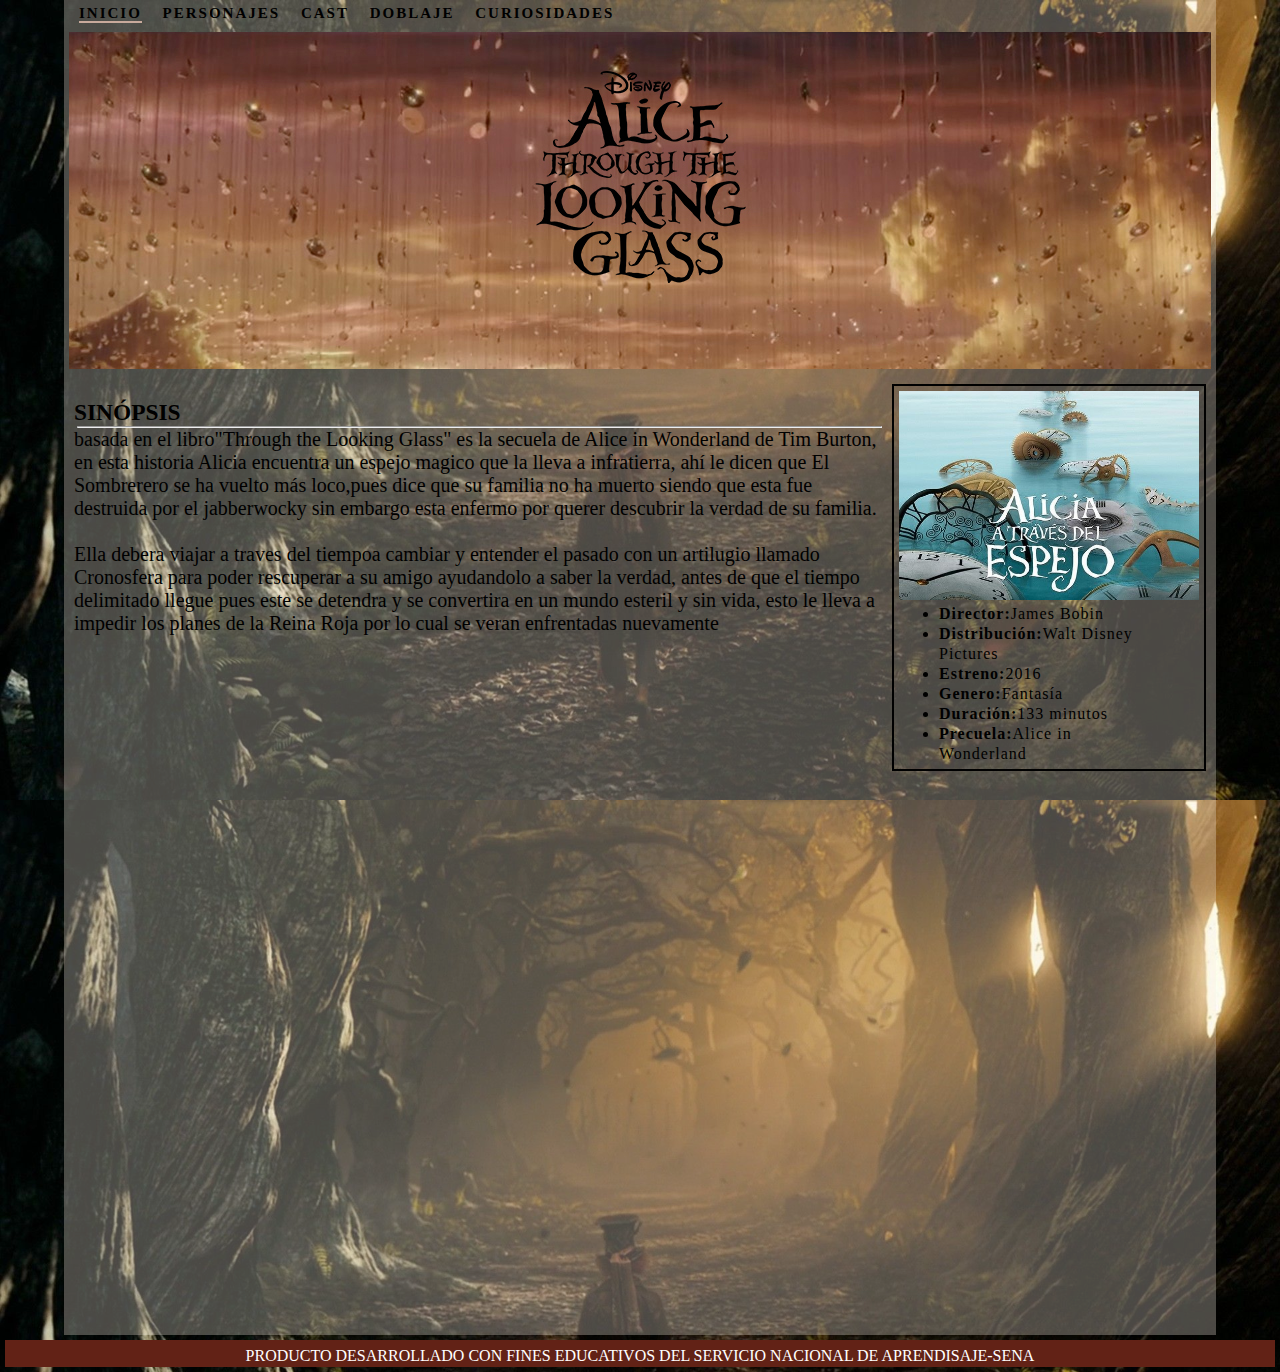
<file: index.html>
<!DOCTYPE html>
<html>
<head>
	<meta charset="utf-8">
	<link rel="stylesheet" href="css/estilos.css">
	<link rel="shortcut icon" type="favicvon.io" href="img/favicon2.png">
	<title>Inicio</title>
	<style type="text/css">
	.inicio{border-bottom: 2px solid #C8AA9C;color: #C8AA9C;}
	</style>
</head>
<body>
	<div id="contenido">

		<div id="menu">
			<a href="index.html" class="inicio">INICIO</a>
			<a href="personajes.html" class="personajes">PERSONAJES</a>
			<a href="cast.html" class="cast">CAST</a>
			<a href="doblaje2.html" class="doblaje">DOBLAJE</a>
			<a href="curiosidades2.html" class="curiosidades">CURIOSIDADES</a>
		</div>

		<div id="titulo">	 <h1>ALICE THROUGH LOOKING GLASS</h1>
		
		</div>
				<div id="general">
		<img src="img/general.jpg"id="imagenuno">
			<ul>
				<li><strong>Director:</strong>James Bobin</li>
				<li><strong>Distribución:</strong>Walt Disney Pictures</li>
				<li><strong>Estreno:</strong>2016</li>
				<li><strong>Genero:</strong>Fantasía</li>
				<li><strong>Duración:</strong>133 minutos</li>
				<li><strong>Precuela:</strong>Alice in Wonderland</li>
			</ul>
		</div>   

		<div id="resumen"><h3>SINÓPSIS</h3><hr>
			<p>basada en el libro"Through the Looking Glass" es la secuela de Alice in Wonderland de Tim Burton, en esta historia Alicia encuentra un espejo magico que la lleva a infratierra, ahí le dicen que El Sombrerero se ha vuelto más loco,pues dice que su familia no ha muerto siendo que esta fue destruida por el jabberwocky sin embargo esta enfermo por querer descubrir la verdad de su familia. </p><br><p>Ella debera viajar a traves del tiempoa cambiar y entender el pasado con un artilugio llamado Cronosfera para poder rescuperar  a su amigo ayudandolo a saber la verdad, antes de que el tiempo delimitado llegue pues este se detendra y se convertira en un mundo esteril y sin vida, esto le lleva a  impedir los planes de la Reina Roja por lo cual se veran enfrentadas nuevamente</p>
		</div>
		<div></div>

		<iframe width="1280" height="692" src="https://www.youtube.com/embed/x3IWwnNe5mc" title="YouTube video player" frameborder="0" allow="accelerometer; autoplay; clipboard-write; encrypted-media; gyroscope; picture-in-picture" allowfullscreen width="600" height="350"></iframe>
	</div>
	<div class="footer">PRODUCTO DESARROLLADO CON FINES EDUCATIVOS DEL SERVICIO NACIONAL DE APRENDISAJE-SENA</div>
</body>
</html>
</file>
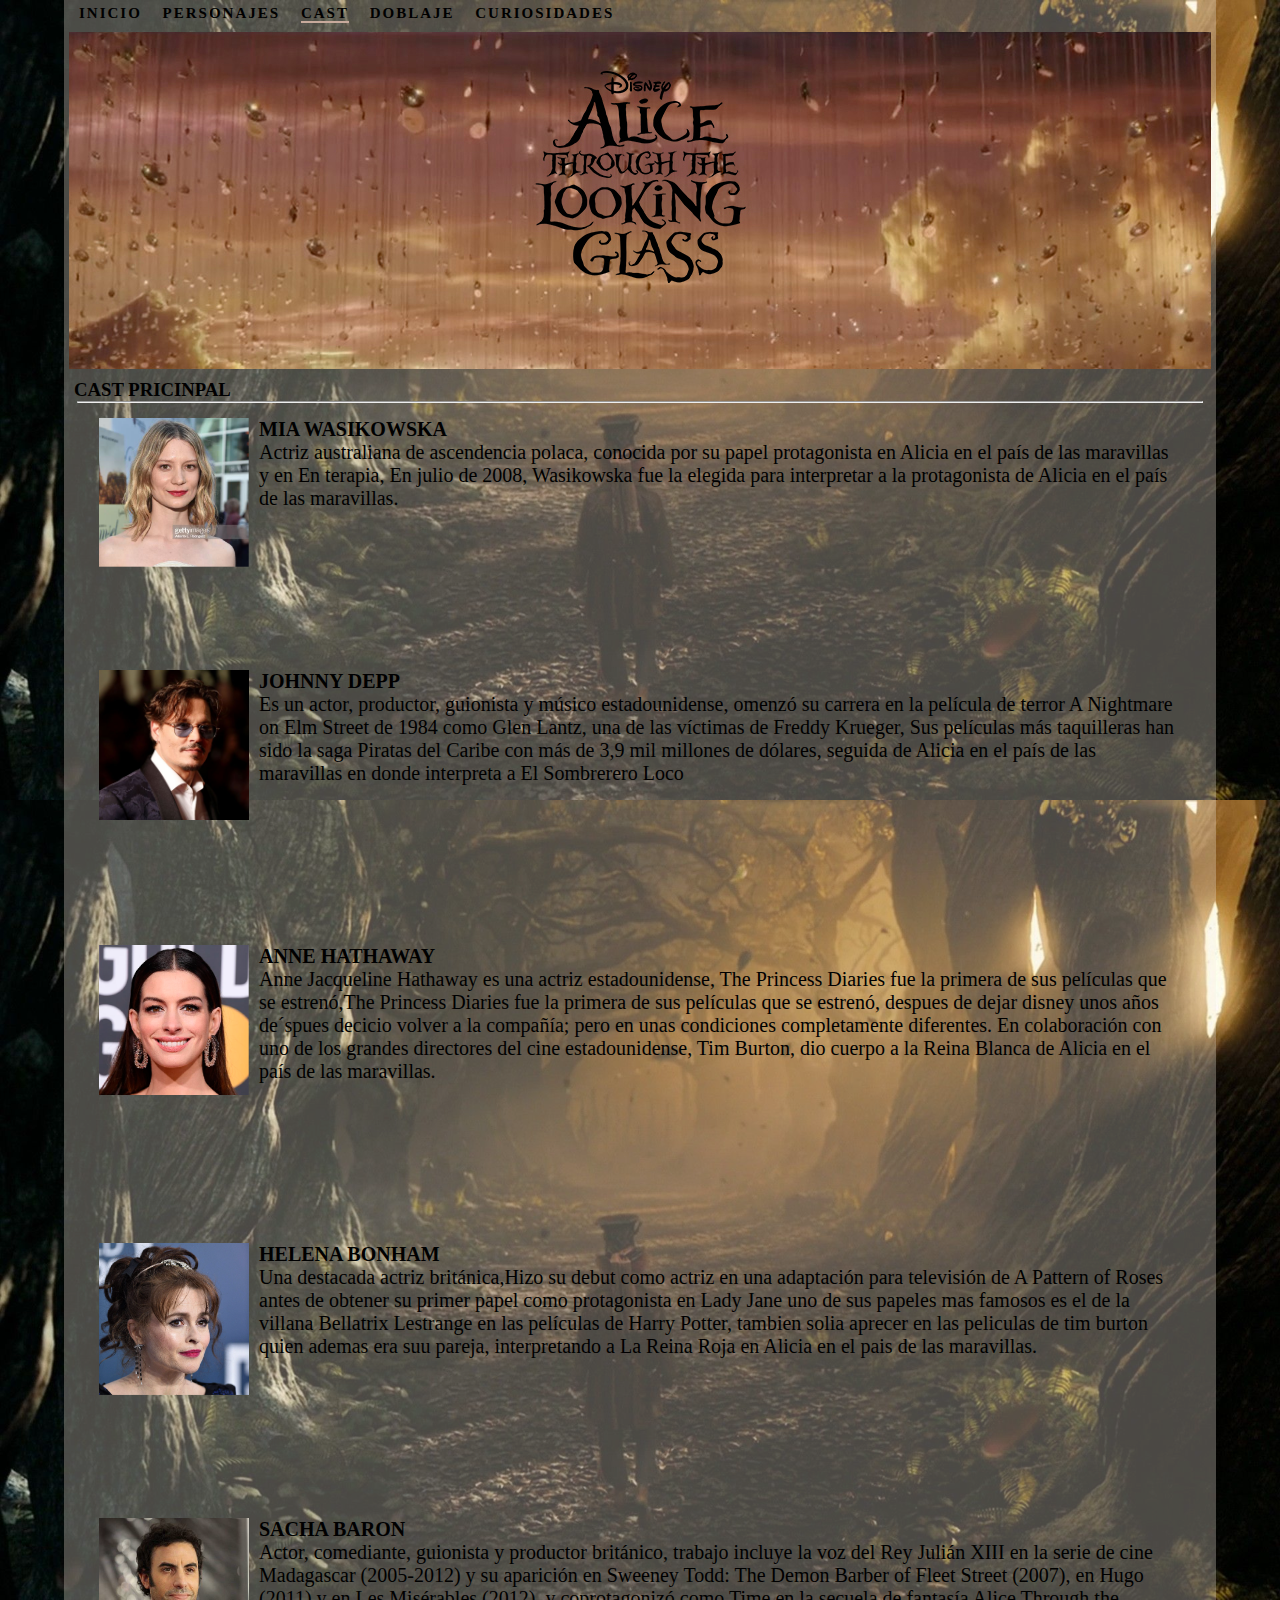
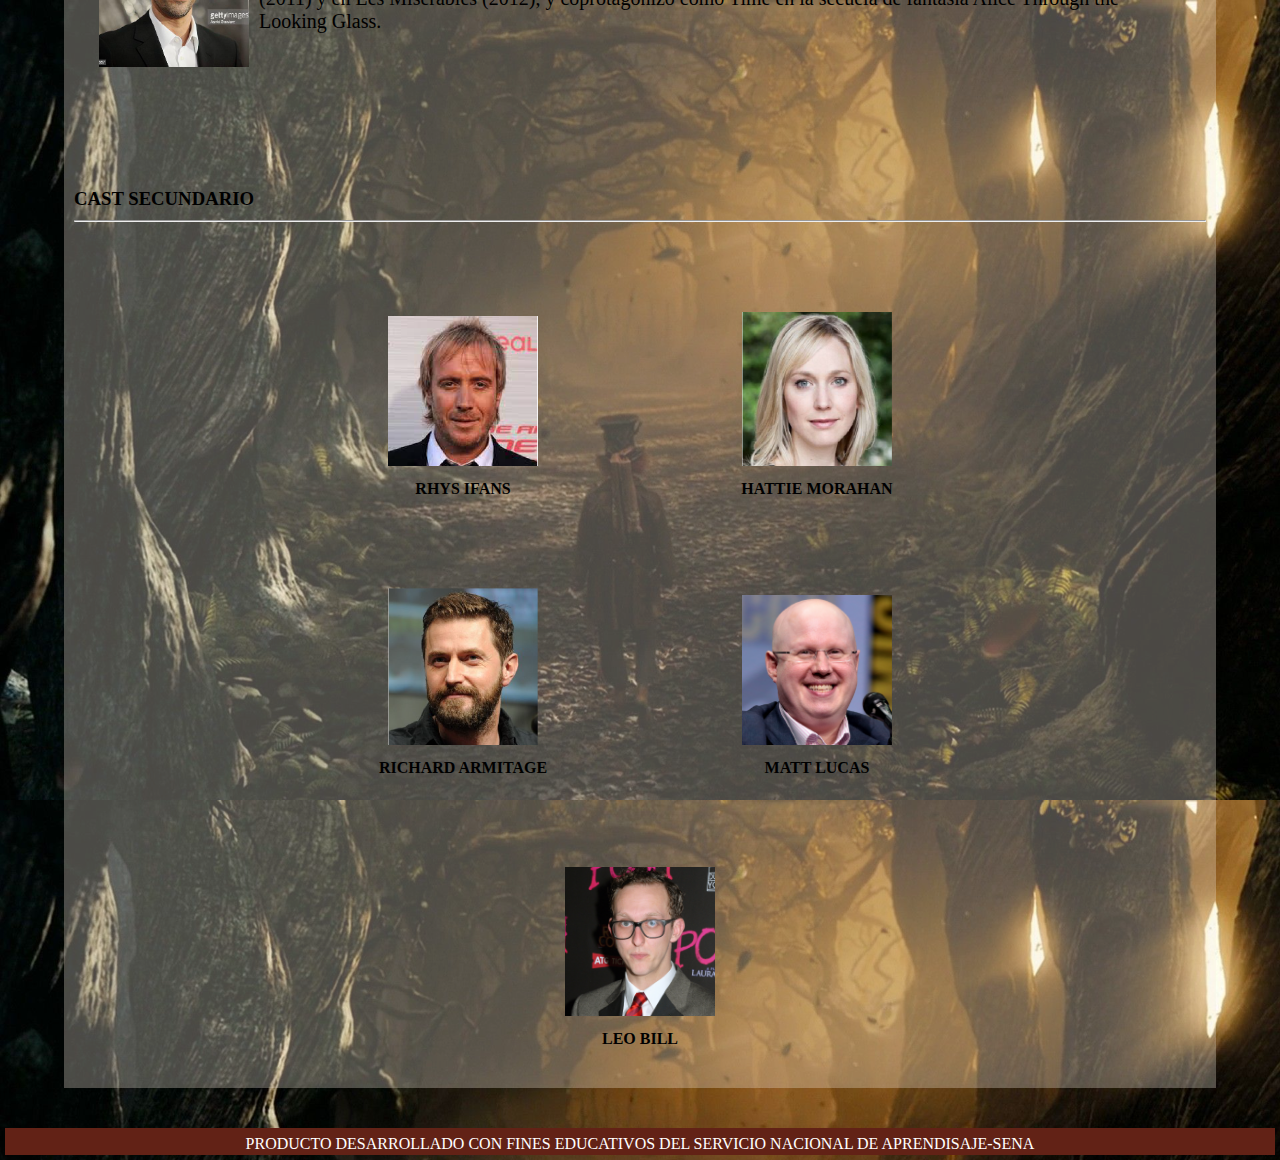
<file: cast.html>
<!DOCTYPE html>
<html>
<head>
	<meta charset="utf-8">
	<title>Cast</title>
	<link rel="stylesheet" href="css/estilos.css">
	<link rel="shortcut icon" type="favicvon.io"  href="img/favicon2.png">
	<style type="text/css">
	.cast{border-bottom: 2px solid #C8AA9C;color: #C8AA9C;}

	</style>
</head>
<body>
	<div id="contenido">
		<div id="menu">
			<a href="index.html" class="inicio">INICIO</a>
			<a href="personajes.html" class="personajes">PERSONAJES</a>
			<a href="cast.html" class="cast">CAST</a>
			<a href="doblaje2.html" class="doblaje">DOBLAJE</a>
			<a href="curiosidades2.html" class="curiosidades">CURIOSIDADES</a>
		</div>

		<div id="titulo">
			 <h1>ALICE THROUGH LOOKING GLASS</h1>
		</div>   
		<div id="principales"><h3>CAST PRICINPAL</h3><hr>
			<div class="separacion"><img src="img/mia.png" class="imagenes">	
			<h4>MIA WASIKOWSKA</h4>
			Actriz australiana de ascendencia polaca, conocida por su papel protagonista en Alicia en el país de las maravillas y en En terapia, En julio de 2008, Wasikowska fue la elegida para interpretar a la protagonista de Alicia en el país de las maravillas.</div>
			<div class="separacion"><img src="img/johnnydepp.jpg" class="imagenes">	
			<h4>JOHNNY DEPP</h4>
			Es un actor, productor, guionista y músico estadounidense, omenzó su carrera en la película de terror A Nightmare on Elm Street de 1984 como Glen Lantz, una de las víctimas de Freddy Krueger, Sus películas más taquilleras han sido la saga Piratas del Caribe con más de 3,9 mil millones de dólares, seguida de Alicia en el país de las maravillas en donde interpreta a El Sombrerero Loco</div>
			<div class="separacion"><img src="img/anne2.png" class="imagenes">	
			<h4>ANNE HATHAWAY</h4>
			Anne Jacqueline Hathaway es una actriz estadounidense, The Princess Diaries fue la primera de sus películas que se estrenó,The Princess Diaries fue la primera de sus películas que se estrenó, despues de dejar disney unos años de´spues decicio  volver a la compañía; pero en unas condiciones completamente diferentes. En colaboración con uno de los grandes directores del cine estadounidense, Tim Burton, dio cuerpo a la Reina Blanca de Alicia en el país de las maravillas.</div>
			<div class="separacion"><img src="img/helena.png" class="imagenes">	
			<h4>HELENA BONHAM</h4>
			 Una destacada actriz británica,Hizo su debut como actriz en una adaptación para televisión de A Pattern of Roses antes de obtener su primer papel como protagonista en Lady Jane uno de sus papeles mas famosos es el de la villana Bellatrix Lestrange en las películas de Harry Potter, tambien solia aprecer en las peliculas de tim burton quien ademas era suu pareja, interpretando a La Reina Roja en Alicia en el pais de las maravillas.</div>
			 <div class="separacion"><img src="img/sasha.png" class="imagenes">	 
			<h4>SACHA BARON</h4>
			Actor, comediante, guionista y productor británico, trabajo incluye la voz del Rey Julián XIII en la serie de cine Madagascar (2005-2012) y su aparición en Sweeney Todd: The Demon Barber of Fleet Street (2007), en Hugo (2011) y en Les Misérables (2012),  y coprotagonizó como Time en la secuela de fantasía Alice Through the Looking Glass.</div></div>
			<div>
				<h3 style="margin: 10px;">CAST SECUNDARIO</h3><hr style="margin: 0 10px;">
		    <div class="secundarios">
			<div class="uno"><img src="img/rhys.png" alt="rizk hightopp Alicia a traves del espejo">
			<h4>RHYS IFANS</h4></div>
			<div class="uno"><img src="img/hattie.png" alt="reina elsemere de alicia a traves de espejo">
			<h4>HATTIE MORAHAN</h4></div>
			<div class="uno"><img src="img/richard.png"alt="rey orleon Alicia a traves del espejo">
			<h4>RICHARD ARMITAGE</h4></div>
			<div class="uno"><img src="img/matt.png" alt="tweedle's Alicia a traves del espejo">
			<h4>MATT LUCAS</h4></div>
			<div class="uno"><img src="img/leo.png"alt="hamish Alicia a traves del espejo">
			<h4>LEO BILL</h4>
		</div></div>
	</div></div>
<div class="footer">PRODUCTO DESARROLLADO CON FINES EDUCATIVOS DEL SERVICIO NACIONAL DE APRENDISAJE-SENA</div>
</body>
</html>
</file>
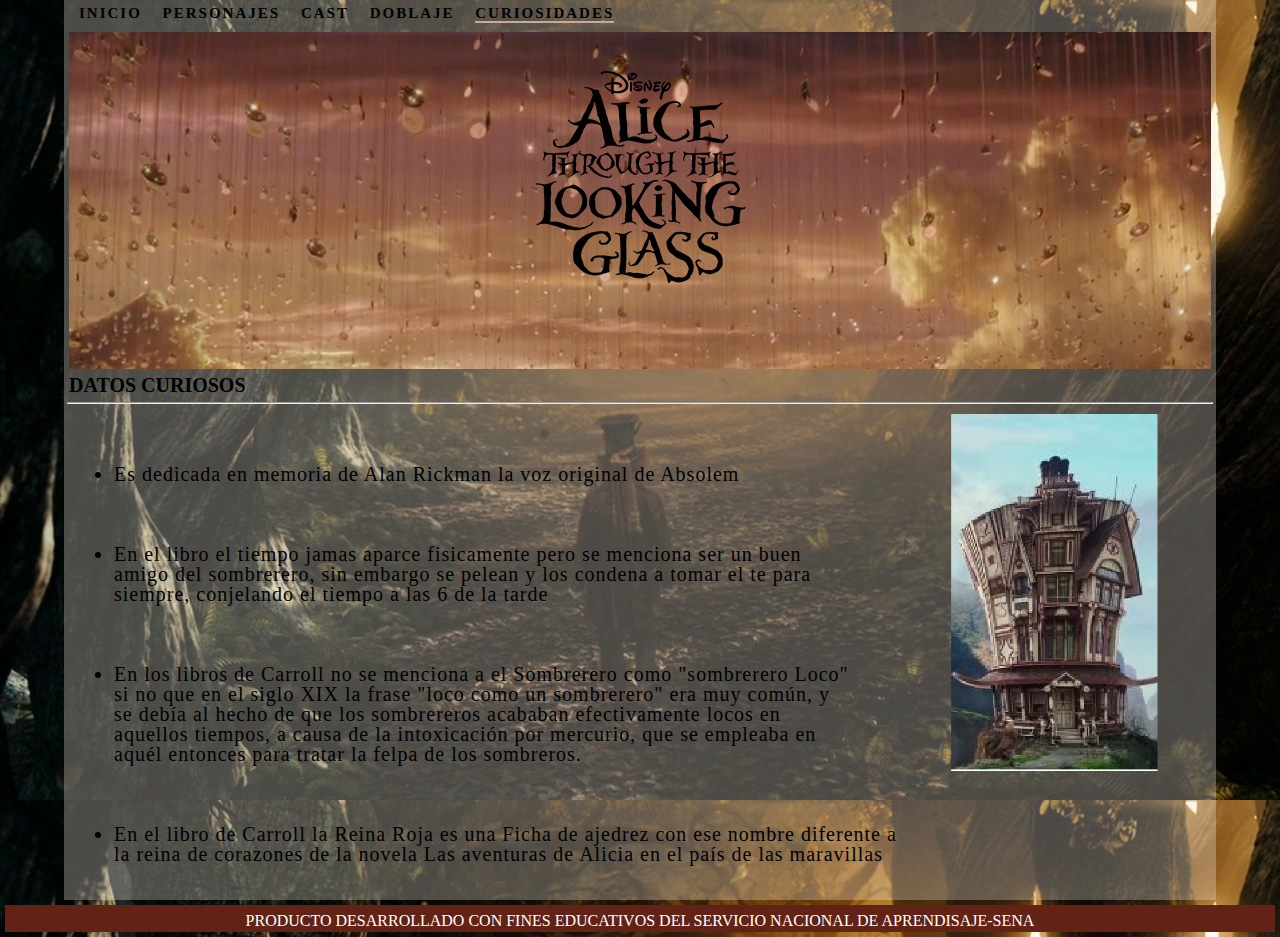
<file: Curiosidades.html>
<!DOCTYPE html>
<html>
<head>
	<meta charset="utf-8">
	<title>Curiosidades</title>
	<style type="text/css">
	.curiosidades{border-bottom: 2px solid #C8AA9C;color: #C8AA9C;}
	#contenido {height: 900px;}
	</style>
	<link rel="stylesheet" href="css/estilos.css">
	<link rel="shortcut icon" type="favicvon.io" href="img/favicon2.png">
</head>
<body>
	<div id="contenido">
	<div id="menu">
			<a href="index.html" class="inicio">INICIO</a>
			<a href="personajes.html" class="personajes">PERSONAJES</a>
			<a href="cast.html" class="cast">CAST</a>
			<a href="doblaje.html" class="doblaje">DOBLAJE</a>
			<a href="curiosidades.html" class="curiosidades">CURIOSIDADES</a>
		</div>

		<div id="titulo">	<h1>ALICE THROUGH LOOKING GLASS</h1>
		
		</div>
		<div id="facts">
		<h2>DATOS CURIOSOS</h2><hr>
			
		<div id="imagen2">	<img src="img/Ssombrerero.png" alt="casa del sombrerero"> </div>
	
			<div id="datos">
			<ul>
				<div class="list"><li>Es dedicada en memoria de Alan Rickman la voz original de Absolem</li></div>
				<div class="list"><li>En el libro el tiempo jamas aparce fisicamente pero se menciona ser un buen amigo del sombrerero, sin embargo se pelean y los condena a tomar el te para siempre, conjelando el tiempo a las 6 de la tarde</li></div>
				<div class="list"><li>En los libros de Carroll no se menciona a el Sombrerero como "sombrerero Loco" si no que en el siglo XIX  la frase "loco como un sombrerero" era muy común, y se debía al hecho de que los sombrereros acababan efectivamente locos en aquellos tiempos, a causa de la intoxicación por mercurio, que se empleaba en aquél entonces para tratar la felpa de los sombreros. </li></div>
				<div class="list"><li>En el libro de Carroll la Reina Roja es una Ficha de ajedrez con ese nombre diferente a la reina de corazones de la novela Las aventuras de Alicia en el país de las maravillas  </li></div>
			</ul>
		</div>
        </div>
 	</div>
	<div class="footer">PRODUCTO DESARROLLADO CON FINES EDUCATIVOS DEL SERVICIO NACIONAL DE APRENDISAJE-SENA</div>
</body>
</html>
</file>
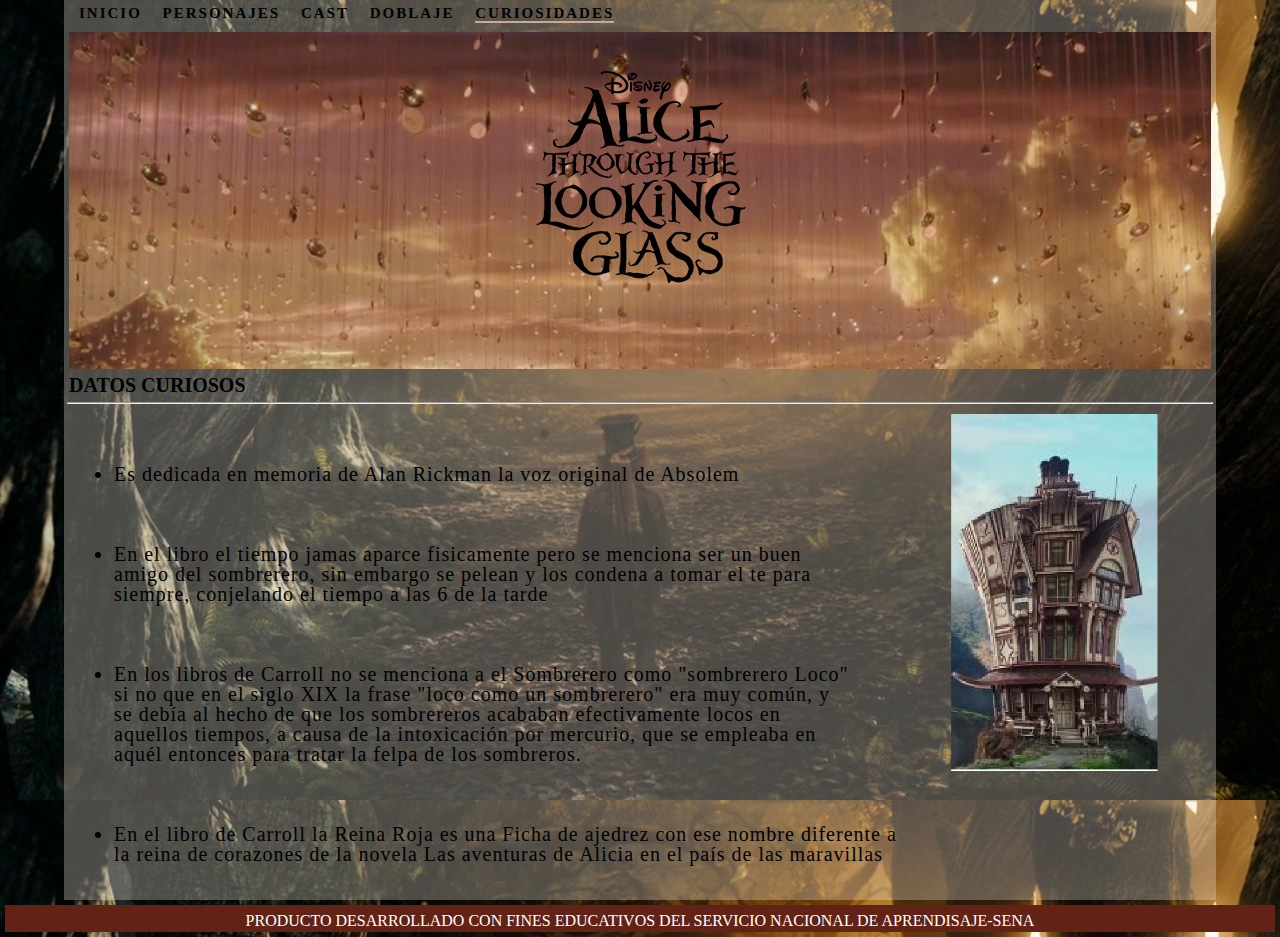
<file: curiosidades2.html>
<!DOCTYPE html>
<html>
<head>
	<meta charset="utf-8">
	<title>Curiosidades</title>
	<style type="text/css">
	.curiosidades{border-bottom: 2px solid #C8AA9C;color: #C8AA9C;}
	#contenido {height: 900px;}
	</style>
	<link rel="stylesheet" href="css/estilos.css">
	<link rel="shortcut icon" type="favicvon.io" href="img/favicon2.png">
</head>
<body>
	<div id="contenido">
	<div id="menu">
			<a href="index.html" class="inicio">INICIO</a>
			<a href="personajes.html" class="personajes">PERSONAJES</a>
			<a href="cast.html" class="cast">CAST</a>
			<a href="doblaje2.html" class="doblaje">DOBLAJE</a>
			<a href="curiosidades2.html" class="curiosidades">CURIOSIDADES</a>
		</div>

		<div id="titulo">	<h1>ALICE THROUGH LOOKING GLASS</h1>
		
		</div>
		<div id="facts">
		<h2>DATOS CURIOSOS</h2><hr>
			
		<div id="imagen2">	<img src="img/Ssombrerero.png" alt="casa del sombrerero"> </div>
	
			<div id="datos">
			<ul>
				<div class="list"><li>Es dedicada en memoria de Alan Rickman la voz original de Absolem</li></div>
				<div class="list"><li>En el libro el tiempo jamas aparce fisicamente pero se menciona ser un buen amigo del sombrerero, sin embargo se pelean y los condena a tomar el te para siempre, conjelando el tiempo a las 6 de la tarde</li></div>
				<div class="list"><li>En los libros de Carroll no se menciona a el Sombrerero como "sombrerero Loco" si no que en el siglo XIX  la frase "loco como un sombrerero" era muy común, y se debía al hecho de que los sombrereros acababan efectivamente locos en aquellos tiempos, a causa de la intoxicación por mercurio, que se empleaba en aquél entonces para tratar la felpa de los sombreros. </li></div>
				<div class="list"><li>En el libro de Carroll la Reina Roja es una Ficha de ajedrez con ese nombre diferente a la reina de corazones de la novela Las aventuras de Alicia en el país de las maravillas  </li></div>
			</ul>
		</div>
        </div>
 	</div>
	<div class="footer">PRODUCTO DESARROLLADO CON FINES EDUCATIVOS DEL SERVICIO NACIONAL DE APRENDISAJE-SENA</div>
</body>
</html>
</file>
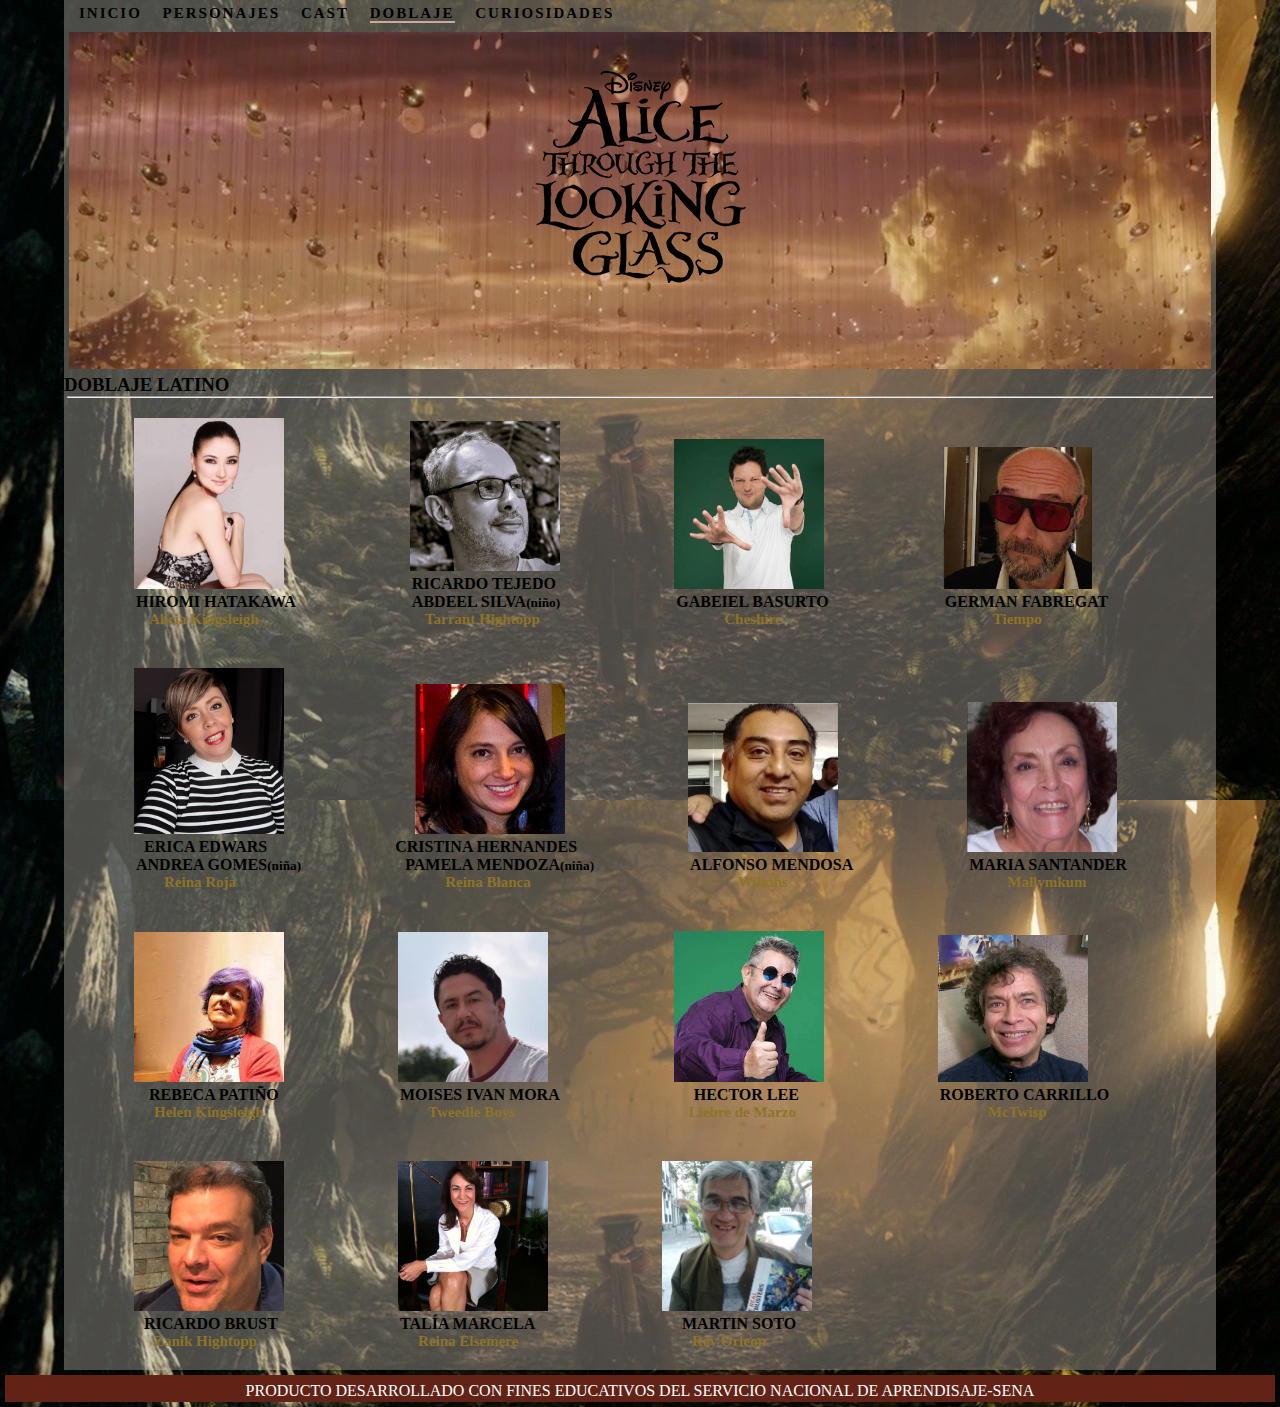
<file: Doblaje.html>
<!DOCTYPE html>
<html>
<head>
	<meta charset="utf-8">
	<title>Doblaje</title>
	<style type="text/css">
	.doblaje{border-bottom: 2px solid #C8AA9C;color: #C8AA9C;}
	</style>
	<link rel="stylesheet" href="css/estilos.css">
	<link rel="shortcut icon" type="favicvon.io" href="img/favicon2.png">
</head>
<body>
	<div id="contenido">
	<div id="menu">
			<a href="index.html" class="inicio">INICIO</a>
			<a href="personajes.html" class="personajes">PERSONAJES</a>
			<a href="cast.html" class="cast">CAST</a>
			<a href="doblaje.html" class="doblaje">DOBLAJE</a>
			<a href="curiosidades.html" class="curiosidades">CURIOSIDADES</a>
		</div>

		<div id="titulo">	 <h1>ALICE THROUGH LOOKING GLASS</h1>
			 
		</div>  
			<div id="doblaje"><h3>DOBLAJE LATINO</h3> <hr>
			<div class="actor"><img src="img/Hiromi.jpg" alt="voz de alicia español latino">
			<h4>HIROMI HATAKAWA</h4>
			<h6>Alicia Kingsleigh</h6></div>
			<div class="actor"><img src="img/rtejedo.jpg" alt="voz de el sombrerero español latino">
			<h4>RICARDO TEJEDO</h4>
			<h4>ABDEEL SILVA<small>(niño)</small></h4>
			<h6>Tarrant Hightopp</h6></div>
			<div class="actor"><img src="img/basurto.jpg"alt="voz de cheshire español latino">
			<h4>GABEIEL BASURTO</h4>
			<h6 style="margin-left: 50px">Cheshire</h6></div>
			<div class="actor"><img src="img/faabregat.png" alt="voz de el tiempo español latino">
			<h4>GERMAN FABREGAT</h4>
			<h6 style="margin-left: 50px">Tiempo</h6></div>
			<div class="actor"><img src="img/eedwards.png"alt="voz de la reina roja español latino">
			<h4  style="margin-left: 10px;">ERICA EDWARS</h4>
			<h4>ANDREA GOMES<small>(niña)</small></h4>
			<h6  style="margin-left: 30px;">Reina Roja</h6></div>
			<div class="actor"><img src="img/chernandez.png" alt="voz de la reina blanca español latino">
			<h4  style="margin-left: -20px;">CRISTINA HERNANDES</h4>
			<h4 style="margin-left: -10px;">PAMELA MENDOZA<small>(niña)</small></h4>
			<h6  style="margin-left: 30px;">Reina Blanca</h6></div>
			<div class="actor" style="margin-left: 50px;"><img src="img/amendoza.png" alt="voz de wilkins español latino">
			<h4>ALFONSO MENDOSA</h4>
			<h6  style="margin-left: 50px">Wilkins</h6></div>
			<div class="actor"><img src="img/msantander.png"alt="voz de mallymkum español latino">
			<h4>MARIA SANTANDER</h4>
			<h6  style="margin-left: 40px">Mallymkum</h6></div>
			<div class="actor"><img src="img/rpatiño.jpg" alt="voz de helen español latino">
			<h4  style="margin-left: 15px">REBECA PATIÑO</h4>
			<h6  style="margin-left: 20px">Helen Kingsleigh</h6></div>
			<div class="actor"><img src="img/imora.jpg"alt="voz de los tweedles español latino">
			<h4>MOISES IVAN MORA</h4>
			<h6 style="margin-left: 30px;">Tweedle Boys</h6></div>
			<div class="actor"><img src="img/elee.jpg" alt="voz de la liebre de marzo español latino">
			<h4 style="margin-left: 20px">HECTOR LEE</h4>
			<h6>Liebre de Marzo</h6></div>
			<div class="actor"><img src="img/rcarrillo.png" alt="voz de mctwisp español latino">
			<h4>ROBERTO CARRILLO</h4>
			<h6  style="margin-left: 50px">McTwisp</h6></div>
			<div class="actor"><img src="img/rbrust.jpg"alt="voz de zanik hightopp español latino">
			<h4  style="margin-left: 10px">RICARDO BRUST</h4>
			<h6 style="margin-left: 20px">Zanik Hightopp</h6></div>
			<div class="actor"><img src="img/tmarcela.png" alt="voz de la reina elsemere español latino">
			<h4>TALÍA MARCELA</h4>
			<h6 style="margin-left: 20px">Reina Elsemere</h6></div>
			<div  class="actor"><img src="img/msoto.png"alt="voz de el rey orleon español latino">
			<h4  style="margin-left: 20px;">MARTIN SOTO</h4>
			<h6  style="margin-left: 30px;">Rey Orleon</h6></div>
		</div>
	</div>
	</div>
	<div class="footer">PRODUCTO DESARROLLADO CON FINES EDUCATIVOS DEL SERVICIO NACIONAL DE APRENDISAJE-SENA</div>
</body>
</html>
</file>
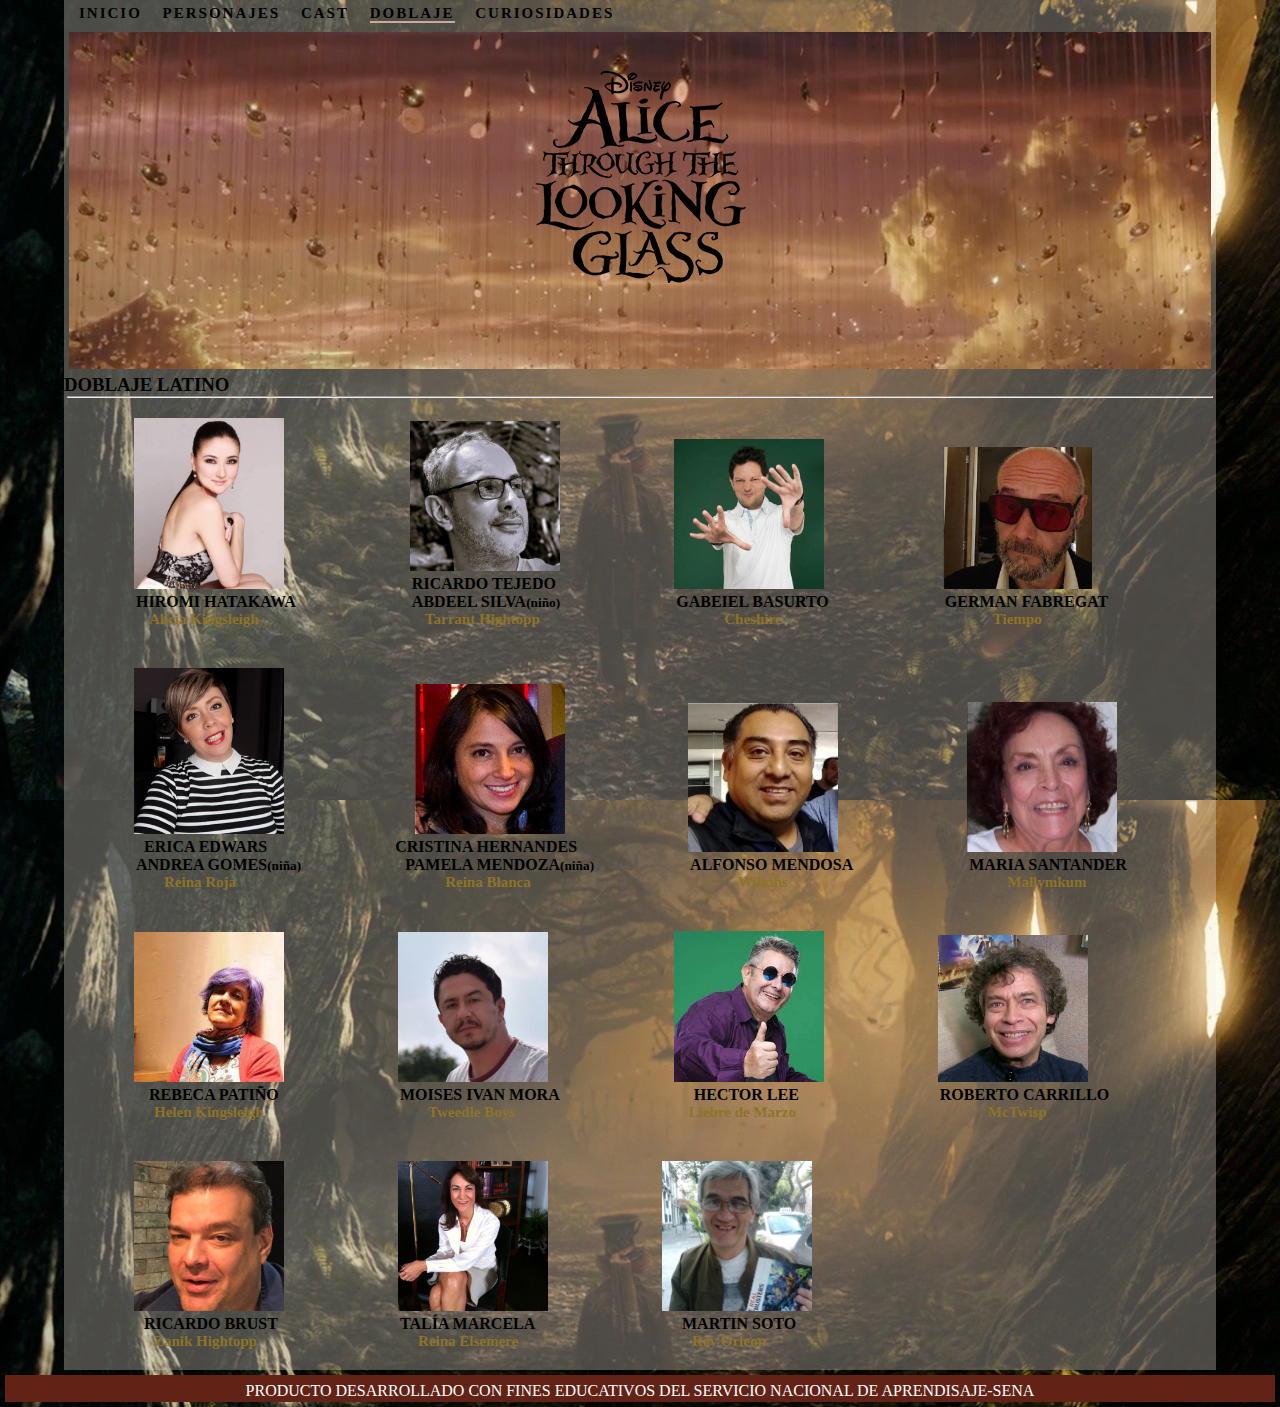
<file: doblaje2.html>
<!DOCTYPE html>
<html>
<head>
	<meta charset="utf-8">
	<title>Doblaje</title>
	<style type="text/css">
	.doblaje{border-bottom: 2px solid #C8AA9C;color: #C8AA9C;}
	</style>
	<link rel="stylesheet" href="css/estilos.css">
	<link rel="shortcut icon" type="favicvon.io" href="img/favicon2.png">
</head>
<body>
	<div id="contenido">
	<div id="menu">
			<a href="index.html" class="inicio">INICIO</a>
			<a href="personajes.html" class="personajes">PERSONAJES</a>
			<a href="cast.html" class="cast">CAST</a>
			<a href="doblaje2.html" class="doblaje">DOBLAJE</a>
			<a href="curiosidades2.html" class="curiosidades">CURIOSIDADES</a>
		</div>

		<div id="titulo">	 <h1>ALICE THROUGH LOOKING GLASS</h1>
			 
		</div>  
			<div id="doblaje"><h3>DOBLAJE LATINO</h3> <hr>
			<div class="actor"><img src="img/Hiromi.jpg" alt="voz de alicia español latino">
			<h4>HIROMI HATAKAWA</h4>
			<h6>Alicia Kingsleigh</h6></div>
			<div class="actor"><img src="img/rtejedo.jpg" alt="voz de el sombrerero español latino">
			<h4>RICARDO TEJEDO</h4>
			<h4>ABDEEL SILVA<small>(niño)</small></h4>
			<h6>Tarrant Hightopp</h6></div>
			<div class="actor"><img src="img/basurto.jpg"alt="voz de cheshire español latino">
			<h4>GABEIEL BASURTO</h4>
			<h6 style="margin-left: 50px">Cheshire</h6></div>
			<div class="actor"><img src="img/faabregat.png" alt="voz de el tiempo español latino">
			<h4>GERMAN FABREGAT</h4>
			<h6 style="margin-left: 50px">Tiempo</h6></div>
			<div class="actor"><img src="img/eedwards.png"alt="voz de la reina roja español latino">
			<h4  style="margin-left: 10px;">ERICA EDWARS</h4>
			<h4>ANDREA GOMES<small>(niña)</small></h4>
			<h6  style="margin-left: 30px;">Reina Roja</h6></div>
			<div class="actor"><img src="img/chernandez.png" alt="voz de la reina blanca español latino">
			<h4  style="margin-left: -20px;">CRISTINA HERNANDES</h4>
			<h4 style="margin-left: -10px;">PAMELA MENDOZA<small>(niña)</small></h4>
			<h6  style="margin-left: 30px;">Reina Blanca</h6></div>
			<div class="actor" style="margin-left: 50px;"><img src="img/amendoza.png" alt="voz de wilkins español latino">
			<h4>ALFONSO MENDOSA</h4>
			<h6  style="margin-left: 50px">Wilkins</h6></div>
			<div class="actor"><img src="img/msantander.png"alt="voz de mallymkum español latino">
			<h4>MARIA SANTANDER</h4>
			<h6  style="margin-left: 40px">Mallymkum</h6></div>
			<div class="actor"><img src="img/rpatiño.jpg" alt="voz de helen español latino">
			<h4  style="margin-left: 15px">REBECA PATIÑO</h4>
			<h6  style="margin-left: 20px">Helen Kingsleigh</h6></div>
			<div class="actor"><img src="img/imora.jpg"alt="voz de los tweedles español latino">
			<h4>MOISES IVAN MORA</h4>
			<h6 style="margin-left: 30px;">Tweedle Boys</h6></div>
			<div class="actor"><img src="img/elee.jpg" alt="voz de la liebre de marzo español latino">
			<h4 style="margin-left: 20px">HECTOR LEE</h4>
			<h6>Liebre de Marzo</h6></div>
			<div class="actor"><img src="img/rcarrillo.png" alt="voz de mctwisp español latino">
			<h4>ROBERTO CARRILLO</h4>
			<h6  style="margin-left: 50px">McTwisp</h6></div>
			<div class="actor"><img src="img/rbrust.jpg"alt="voz de zanik hightopp español latino">
			<h4  style="margin-left: 10px">RICARDO BRUST</h4>
			<h6 style="margin-left: 20px">Zanik Hightopp</h6></div>
			<div class="actor"><img src="img/tmarcela.png" alt="voz de la reina elsemere español latino">
			<h4>TALÍA MARCELA</h4>
			<h6 style="margin-left: 20px">Reina Elsemere</h6></div>
			<div  class="actor"><img src="img/msoto.png"alt="voz de el rey orleon español latino">
			<h4  style="margin-left: 20px;">MARTIN SOTO</h4>
			<h6  style="margin-left: 30px;">Rey Orleon</h6></div>
		</div>
	</div>
	</div>
	<div class="footer">PRODUCTO DESARROLLADO CON FINES EDUCATIVOS DEL SERVICIO NACIONAL DE APRENDISAJE-SENA</div>
</body>
</html>
</file>
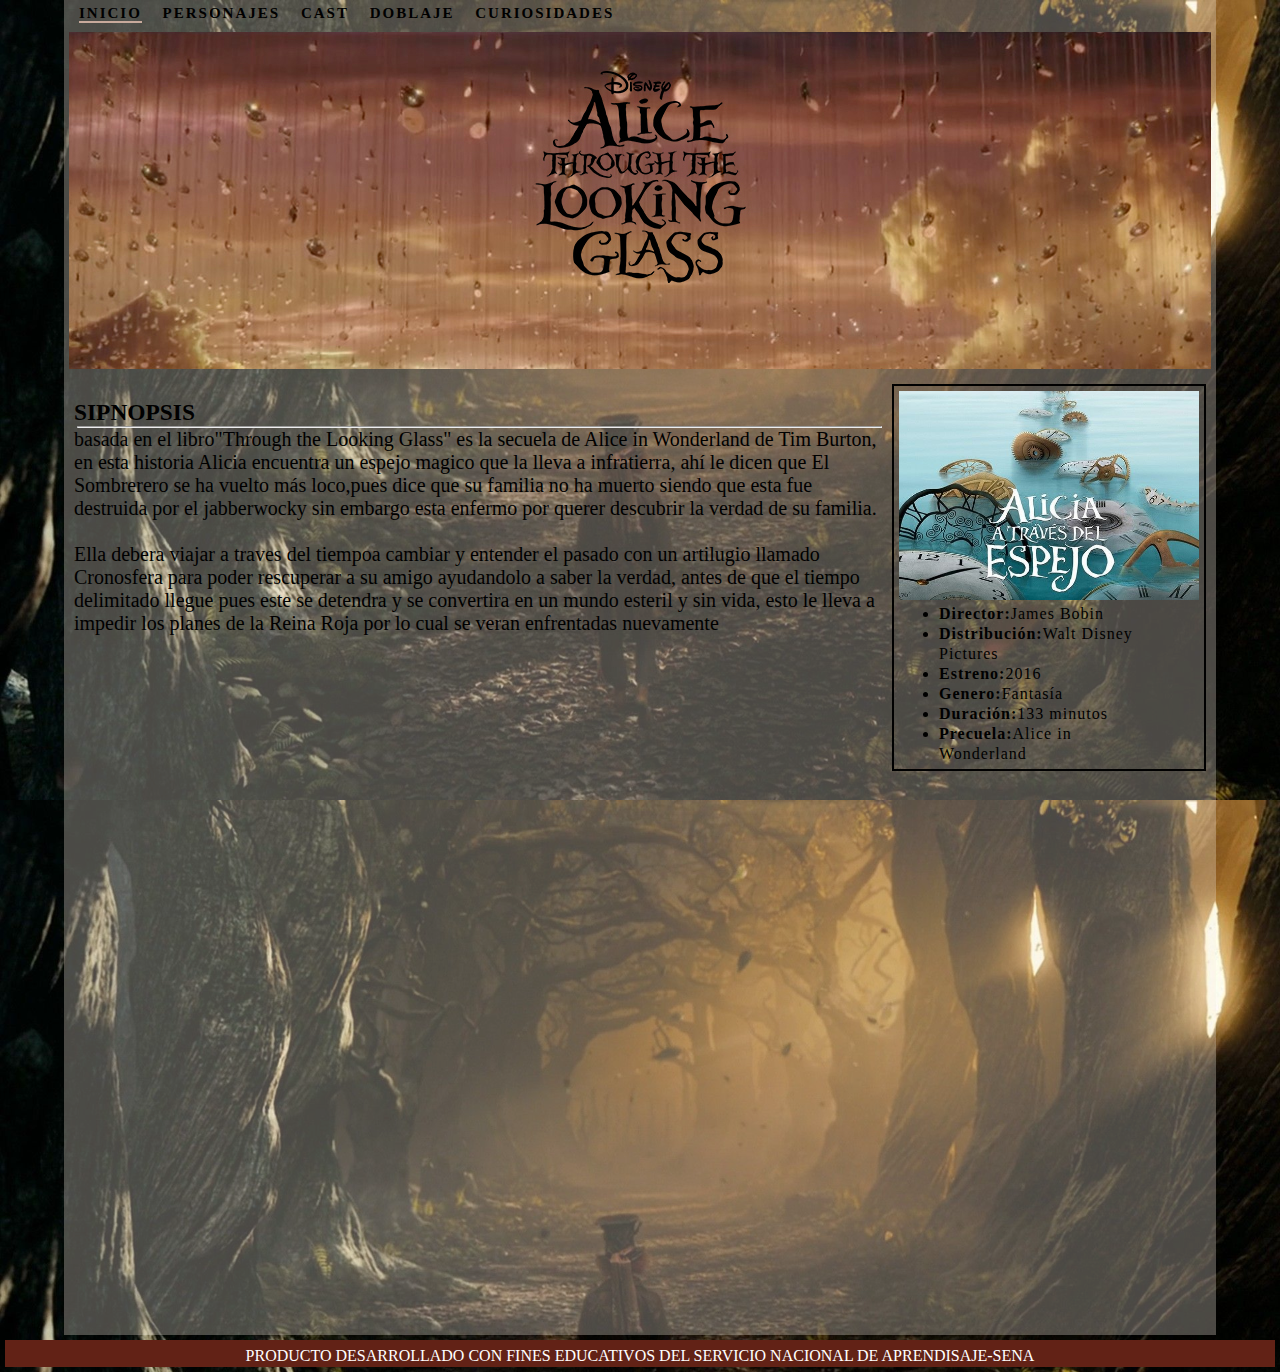
<file: inicio.html>
<!DOCTYPE html>
<html>
<head>
	<meta charset="utf-8">
	<link rel="stylesheet" href="css/estilos.css">
	<link rel="shortcut icon" type="favicvon.io" href="img/favicon2.png">
	<title>inicio</title>
	<style type="text/css">
	.inicio{border-bottom: 2px solid #C8AA9C;color: #C8AA9C;}
	</style>
</head>
<body>
	<div id="contenido">

		<div id="menu">
			<a href="inicio.html" class="inicio">INICIO</a>
			<a href="personajes.html" class="personajes">PERSONAJES</a>
			<a href="cast.html" class="cast">CAST</a>
			<a href="doblaje.html" class="doblaje">DOBLAJE</a>
			<a href="curiosidades.html" class="curiosidades">CURIOSIDADES</a>
		</div>

		<div id="titulo">	 <h1>ALICE THROUGH LOOKING GLASS</h1>
		
		</div>
				<div id="general">
		<img src="img/general.jpg"id="imagenuno">
			<ul>
				<li><strong>Director:</strong>James Bobin</li>
				<li><strong>Distribución:</strong>Walt Disney Pictures</li>
				<li><strong>Estreno:</strong>2016</li>
				<li><strong>Genero:</strong>Fantasía</li>
				<li><strong>Duración:</strong>133 minutos</li>
				<li><strong>Precuela:</strong>Alice in Wonderland</li>
			</ul>
		</div>   

		<div id="resumen"><h3>SIPNOPSIS</h3><hr>
			<p>basada en el libro"Through the Looking Glass" es la secuela de Alice in Wonderland de Tim Burton, en esta historia Alicia encuentra un espejo magico que la lleva a infratierra, ahí le dicen que El Sombrerero se ha vuelto más loco,pues dice que su familia no ha muerto siendo que esta fue destruida por el jabberwocky sin embargo esta enfermo por querer descubrir la verdad de su familia. </p><br><p>Ella debera viajar a traves del tiempoa cambiar y entender el pasado con un artilugio llamado Cronosfera para poder rescuperar  a su amigo ayudandolo a saber la verdad, antes de que el tiempo delimitado llegue pues este se detendra y se convertira en un mundo esteril y sin vida, esto le lleva a  impedir los planes de la Reina Roja por lo cual se veran enfrentadas nuevamente</p>
		</div>
		<div></div>

		<iframe width="1280" height="692" src="https://www.youtube.com/embed/x3IWwnNe5mc" title="YouTube video player" frameborder="0" allow="accelerometer; autoplay; clipboard-write; encrypted-media; gyroscope; picture-in-picture" allowfullscreen width="600" height="350"></iframe>
	</div>
	<div class="footer">PRODUCTO DESARROLLADO CON FINES EDUCATIVOS DEL SERVICIO NACIONAL DE APRENDISAJE-SENA</div>
</body>
</html>
</file>
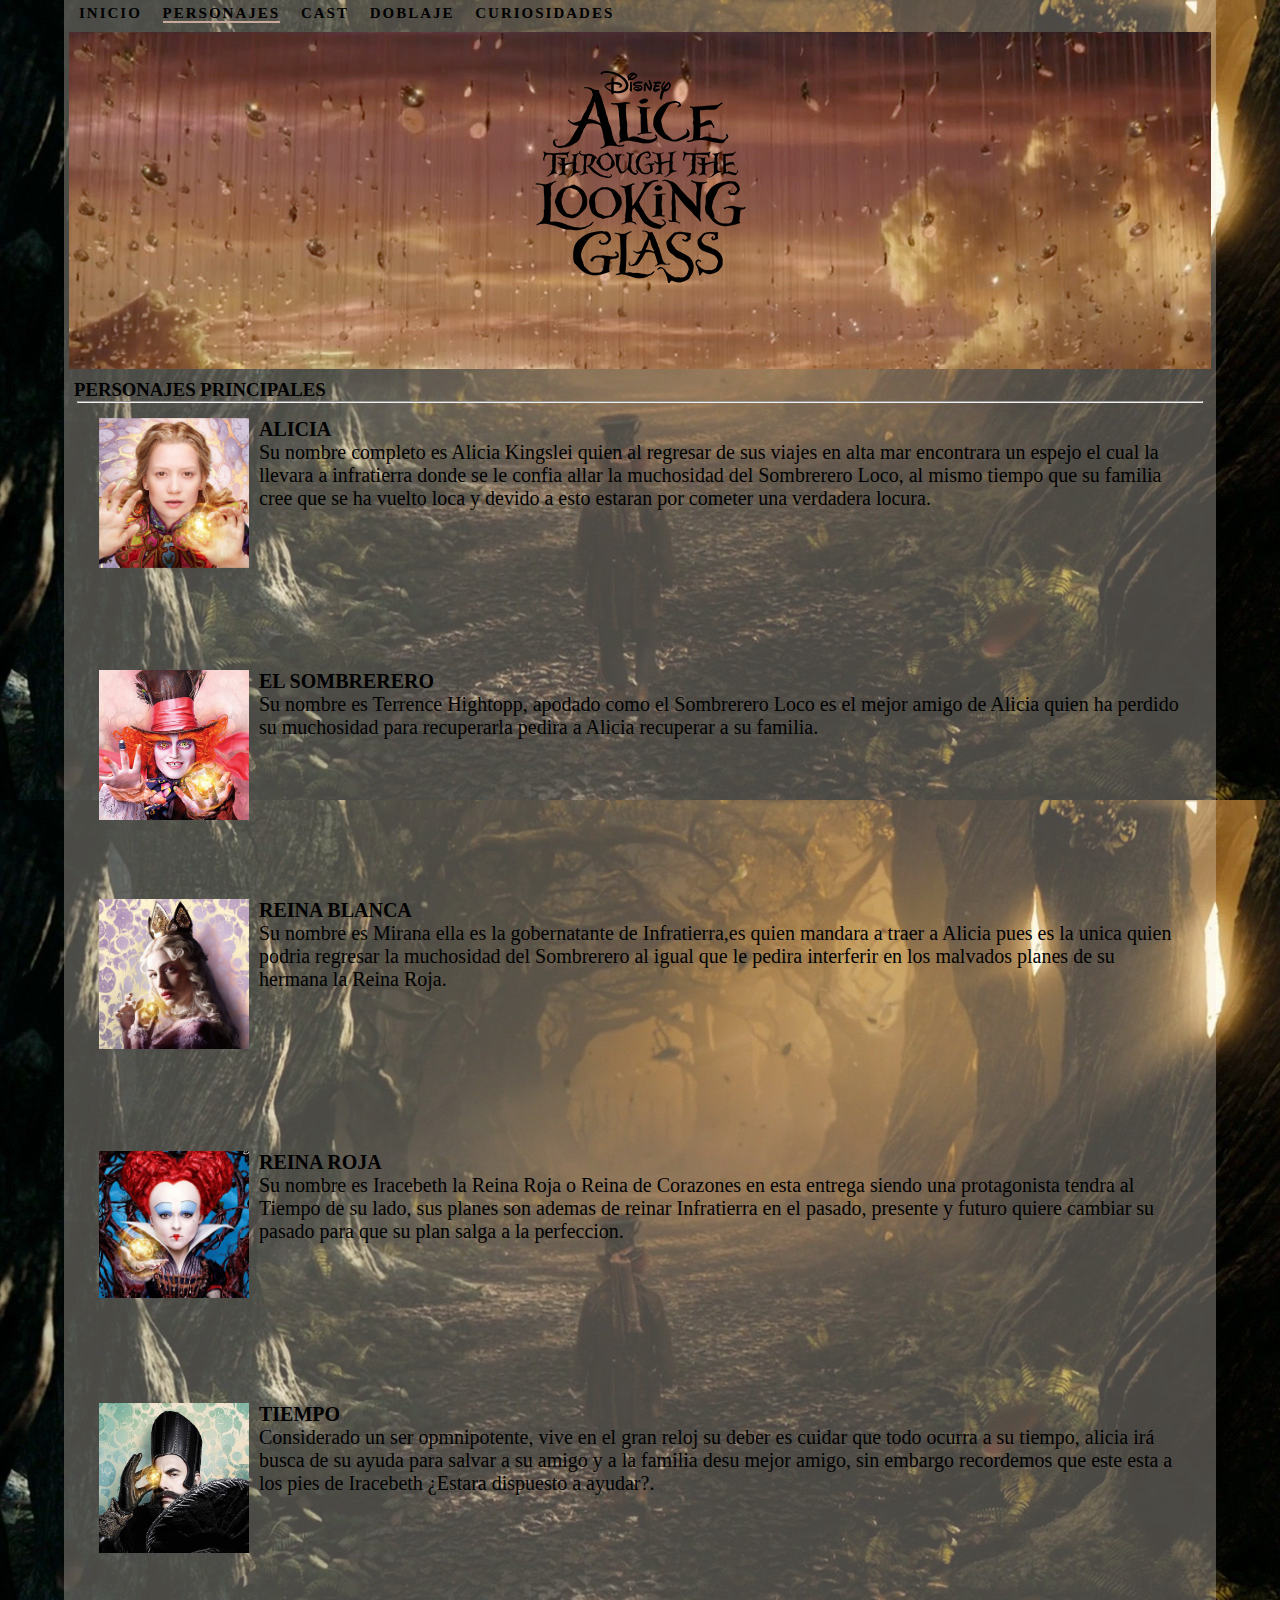
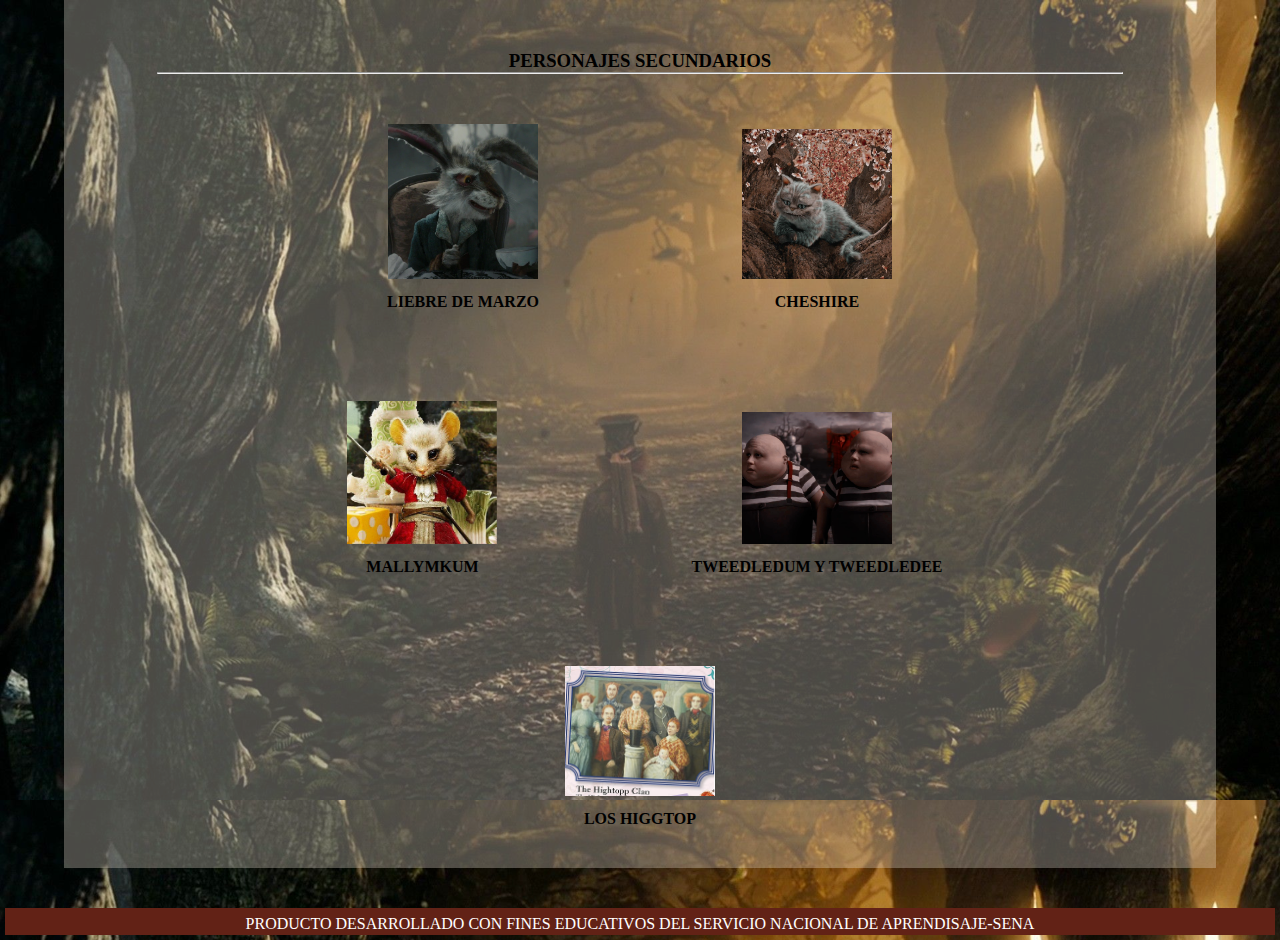
<file: personajes.html>
<!DOCTYPE html>
<html>
<head>
	<meta charset="utf-8">
	<title>Personajes</title>
	<link rel="stylesheet" href="css/estilos.css">
	<link rel="shortcut icon" type="favicvon.io" href="img/favicon2.png">
	<style type="text/css">
	.personajes{border-bottom: 2px solid #C8AA9C;color: #C8AA9C;}
	</style>
</head>
<body>
	<div id="contenido">
		<div id="menu">
			<a href="index.html" class="inicio">INICIO</a>
			<a href="personajes.html" class="personajes">PERSONAJES</a>
			<a href="cast.html" class="cast">CAST</a>
			<a href="doblaje2.html" class="doblaje">DOBLAJE</a>
			<a href="curiosidades2.html" class="curiosidades">CURIOSIDADES</a>
		</div>

		<div id="titulo">
			 <h1>ALICE THROUGH LOOKING GLASS</h1>
		</div>   
		<div id="principales"><h3>PERSONAJES PRINCIPALES</h3><hr>
			<div class="separacion" ><img src="img/alicia.png" class="imagenes">
			<p><h4 id="alicia">ALICIA</h4>
			Su nombre completo es Alicia Kingslei quien al regresar de sus viajes en alta mar encontrara un espejo el cual la llevara a infratierra donde se le confia allar la muchosidad del Sombrerero Loco, al mismo tiempo que su familia cree que se ha vuelto loca y devido a esto estaran por cometer una verdadera locura.</p></div>
			<div class="separacion"><img src="img/sombrerero.png" class="imagenes">	
			<p><h4 id="sombrerero">EL SOMBRERERO</h4>
			Su nombre es Terrence Hightopp, apodado como el Sombrerero Loco es el mejor amigo de Alicia quien ha perdido su muchosidad  para recuperarla pedira a Alicia recuperar a su familia.</p></div>
			<div class="separacion"><img src="img/reinablanca.png" class="imagenes">	
			<p><h4 id="blanca">REINA BLANCA</h4>
			Su nombre es Mirana ella es la gobernatante de Infratierra,es quien mandara a traer a Alicia pues es la unica quien podria regresar la muchosidad del Sombrerero al igual que le pedira interferir en los malvados planes de su hermana la Reina Roja.</p></div>
			<div class="separacion"><img src="img/reinaroja.png" class="imagenes">		
			<p><h4 id="roja">REINA ROJA</h4>
			Su nombre es Iracebeth la Reina Roja o Reina de Corazones en esta entrega siendo una protagonista tendra al Tiempo de su lado, sus planes son ademas de reinar Infratierra en el pasado, presente y futuro quiere cambiar su pasado para que su plan salga a la perfeccion.</p></div>
			<div class="separacion"><img src="img/tiempo.png" class="imagenes">			
			<p><h4 id="tiempo">TIEMPO</h4>
			Considerado un ser opmnipotente, vive en el gran reloj su deber es cuidar que todo ocurra a su tiempo, alicia irá busca de su ayuda para salvar a su amigo y a la familia desu mejor amigo, sin embargo recordemos que este esta a los pies de Iracebeth ¿Estara dispuesto a ayudar?.</p></div>
            </div>
			<div class="secundarios"><h3>PERSONAJES SECUNDARIOS</h3><hr>
			<div class="uno"><img src="img/liebre.png" alt="liebre de marzo alicia a traves del espejo">
			<h4>LIEBRE DE MARZO</h4></div>
			<div class="uno"><img src="img/Cheshire.jpg" alt="gato de Cheshire de alicia a traves de espejo">
			<h4>CHESHIRE</h4></div>
			<div class="uno"><img src="img/Dormouse.png" alt="mallykum Alicia a traves del espejo">
			<h4>MALLYMKUM</h4></div>
			<div class="uno"><img src="img/tweedles2.png" alt="tweedle's Alicia a traves del espejo">
			<h4>TWEEDLEDUM Y TWEEDLEDEE</h4></div>
			<div class="uno"><img src="img/hightopp.png" alt="HIGGTOP alicia a traves del espejo">
			<h4>LOS HIGGTOP</h4></div>
		</div>
	</div>
		<div class="footer">PRODUCTO DESARROLLADO CON FINES EDUCATIVOS DEL SERVICIO NACIONAL DE APRENDISAJE-SENA</div>
</body>
</html>
</file>
<file: css/estilos.css>
*{ margin: 0 0;}

body{font: perpetua; 
	background: url(../img/m.jpg);background-size: 100%;}


#contenido{width: 90%; margin: auto;
	background-color: rgb(249,238,225, 0.3)}

#menu{padding:5px; font-size: 15px; 
	letter-spacing: 2px;word-spacing: 15px; 
	margin-left:10px ;}
#menu a{color: black; text-decoration: none;
		font-weight: bold;}
#menu a:hover{border-bottom: 2px solid #C8AA9C;
 color: #C8AA9C;}


#titulo{background: url(../img/relojes.jpg)
	top center; padding: 150px;margin: 5px;clear: both;}
h1{visibility: hidden;}	

#resumen{width: 75%; font-size: 20px;
	padding: 20px;padding-left: 0; 
	padding-right: 0;margin: 10px;}

#imagenuno {width:300px;}
#general{float: right; border: 2px solid;
margin-top: 20px;padding: 5px;margin: 10px;}

ul{letter-spacing: 1px;line-height: 2;}

iframe{width: 70%; height: 500px;margin: 25px}

#principales{margin: 10px;;} 

.imagenes{float: left; width: 150px;
 line-height: 40px;}

.separacion {margin: 150px 20px; padding: 5px;
margin-top: 10px;font-size: 20;font-size: 20px}
.separacion img{padding-right: 10px;}

.secundarios{margin: 10px;text-align: center;
margin: 40px 90px;}

.uno img{ width: 150px;margin: 10px;}
.uno{display: inline-block;margin: 40px 90px}

#dobaje{margin-left: 30px;}
#doblaje img{width: 150px;}
.actor{display: inline-block;margin: 20px 40px;
	margin-left: 70px;}
.actor h4{margin-left: 2px;}
.actor img{}
h6{color: #8E7328;font-size: 15px;
margin-left: 15px;}

#imagen2 img{float: right; width: 20%;
 margin-left: 100PX;margin-top: 10px;}
#imagen2{height: 200px;width: 90% ;margin: auto;}

ul{line-height: 20px ;width: 70%;}
 .list{margin: 60px 10px; font-size: 20px;
 ;}
 h2{margin: 5px;font-size: 20px;}
#facts{font-size: 20px; margin: 10px 5pxs;}
 hr{margin: 0 3px;}
#datos{margin-top: -200px;}

.footer{ background: #622216; color: #FFF;
 height: 20px; margin: 5px;text-align: center;
 padding-top: 7px; clear: both;}
</file>
